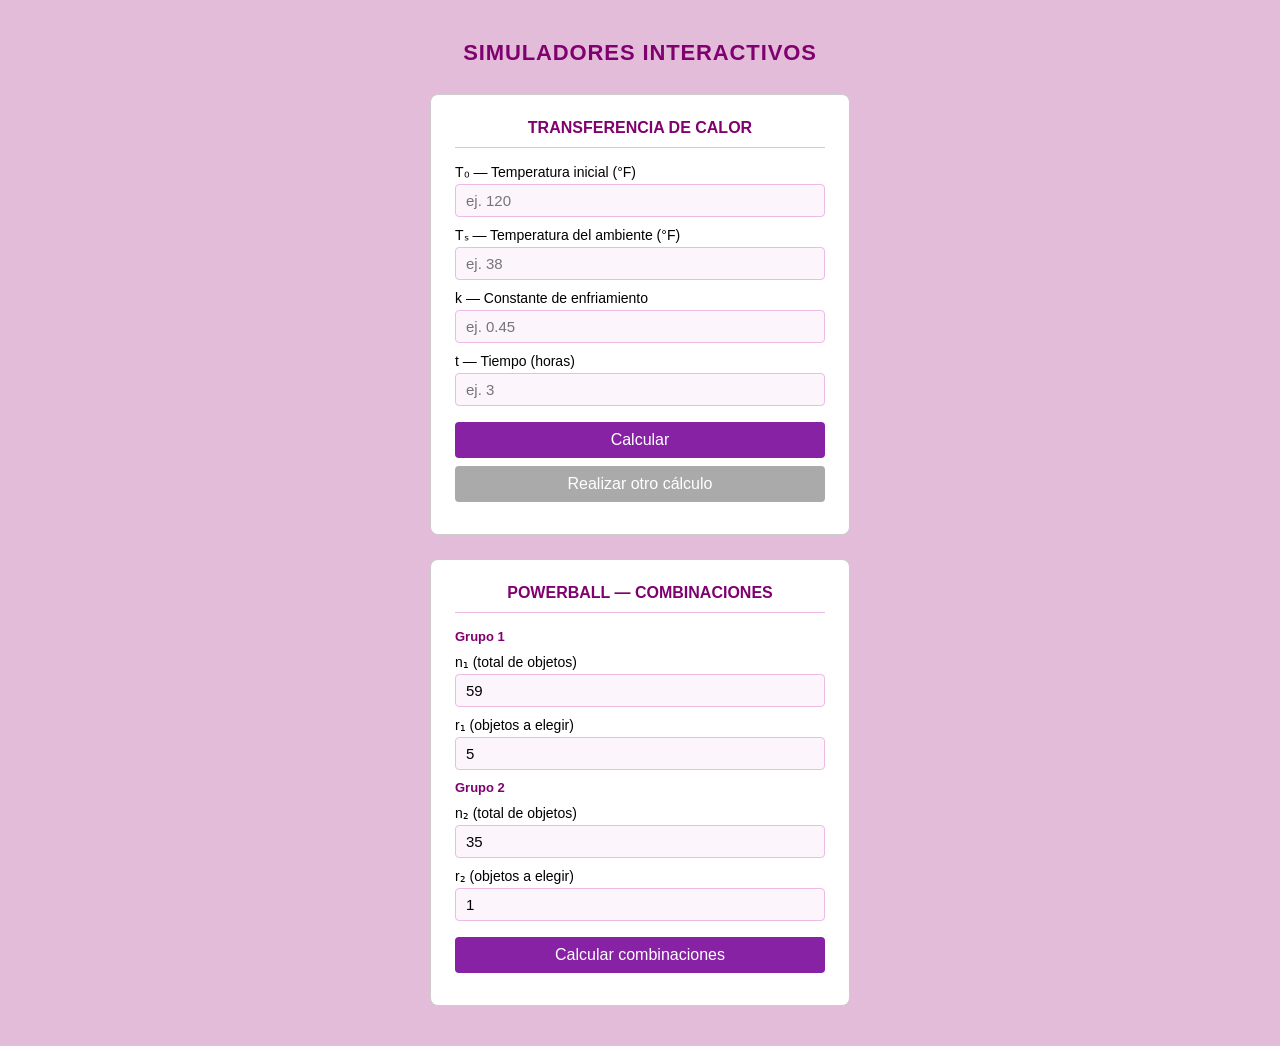
<file: TAREA/index.html>
<!DOCTYPE html>
<html lang="es">
<head>
  <meta charset="UTF-8">
  <meta name="viewport" content="width=device-width, initial-scale=1.0">
  <title>Simuladores Interactivos</title>
  <link rel="stylesheet" href="./CSS/style.css">
</head>
<body>
  <div class="page">
    <h1 class="titulo-principal">SIMULADORES INTERACTIVOS</h1>

    <div class="contenedor">
      <h2>TRANSFERENCIA DE CALOR</h2>
      <form id="formCalor" onsubmit="event.preventDefault(); calcularCalor();">
        <label for="t0">T₀ — Temperatura inicial (°F)</label>
        <input type="number" id="t0" placeholder="ej. 120" required>
        <label for="ts">Tₛ — Temperatura del ambiente (°F)</label>
        <input type="number" id="ts" placeholder="ej. 38" required>
        <label for="k">k — Constante de enfriamiento</label>
        <input type="number" id="k" placeholder="ej. 0.45" step="0.01" required>
        <label for="t">t — Tiempo (horas)</label>
        <input type="number" id="t" placeholder="ej. 3" min="0" required>
        <button type="submit">Calcular</button>
      </form>
      <button class="btn-reset" type="button" onclick="resetCalor()">Realizar otro cálculo</button>
      <div class="error" id="c1-error">Por favor ingresa valores válidos.</div>
      <div class="resultado" id="c1-resultado">
        Temperatura al tiempo t: <span id="c1-val"></span> °F
      </div>
    </div>

    <div class="contenedor">
      <h2>POWERBALL — COMBINACIONES</h2>
      <form id="formComb" onsubmit="event.preventDefault(); calcularComb();">
        <p class="grupo-label">Grupo 1</p>
        <label for="n1">n₁ (total de objetos)</label>
        <input type="number" id="n1" value="59" min="0" required>
        <label for="r1">r₁ (objetos a elegir)</label>
        <input type="number" id="r1" value="5" min="0" required>
        <p class="grupo-label">Grupo 2</p>
        <label for="n2">n₂ (total de objetos)</label>
        <input type="number" id="n2" value="35" min="0" required>
        <label for="r2">r₂ (objetos a elegir)</label>
        <input type="number" id="r2" value="1" min="0" required>
        <button type="submit">Calcular combinaciones</button>
      </form>
      <div class="error" id="c2-error">Error: r no puede ser mayor que n en ningún grupo.</div>
      <div class="resultado-multi" id="c2-resultado"></div>
    </div>

  </div>
  <script src="./JS/script.js"></script>
</body>
</html>
</file>
<file: TAREA/CSS/style.css>
* {
  box-sizing: border-box;
  margin: 0;
  padding: 0;
}

body {
  font-family: Arial, sans-serif;
  background: #e3bcd9;
  padding: 40px 16px;
}

.page {
  display: flex;
  flex-direction: column;
  align-items: center;
  gap: 24px;
}

.titulo-principal {
  color: #80006f;
  font-size: 22px;
  font-weight: bold;
  text-align: center;
  letter-spacing: 0.04em;
  margin-bottom: 4px;
}


.contenedor {
  background: #ffffff;
  border: 1px solid #ccc;
  border-radius: 8px;
  padding: 24px;
  width: 100%;
  max-width: 420px;
}

h2 {
  text-align: center;
  color: #80006f;
  font-size: 16px;
  font-weight: bold;
  border-bottom: 1.5px solid #ecbae3;
  padding-bottom: 10px;
  margin-bottom: 16px;
}

.grupo-label {
  font-size: 13px;
  font-weight: bold;
  color: #80006f;
  margin-top: 10px;
  margin-bottom: 4px;
}


label {
  display: block;
  font-size: 14px;
  margin-bottom: 4px;
  margin-top: 10px;
}


input[type="number"] {
  display: block;
  width: 100%;
  padding: 7px 10px;
  border: 1px solid #ecbae3;
  border-radius: 4px;
  font-size: 15px;
  background: #fdf5fc;
  margin-bottom: 2px;
}

input[type="number"]:focus {
  outline: none;
  border-color: #8722a5;
}


button {
  display: block;
  width: 100%;
  padding: 9px;
  margin-top: 16px;
  background: #8722a5;
  color: #ffffff;
  border: none;
  border-radius: 4px;
  font-size: 16px;
  cursor: pointer;
  margin-bottom: 8px;
}

button:hover {
  background: #b82faf;
}


.btn-reset {
  background: #aaaaaa;
  margin-top: 4px;
}

.btn-reset:hover {
  background: #dc9acf;
}


.resultado {
  text-align: center;
  font-size: 17px;
  margin-top: 14px;
  padding: 10px;
  display: none;
}

.resultado span {
  font-weight: bold;
  color: #d53a9a;
}


.resultado-multi {
  margin-top: 14px;
  padding: 12px 16px;
  background: #fdf5fc;
  border-left: 3px solid #d53a9a;
  border-radius: 4px;
  font-size: 15px;
  font-weight: bold;
  color: #8722a5;
  line-height: 2;
  display: none;
}


.error {
  color: #cc00cc;
  font-size: 14px;
  text-align: center;
  margin-top: 8px;
  display: none;
}
</file>
